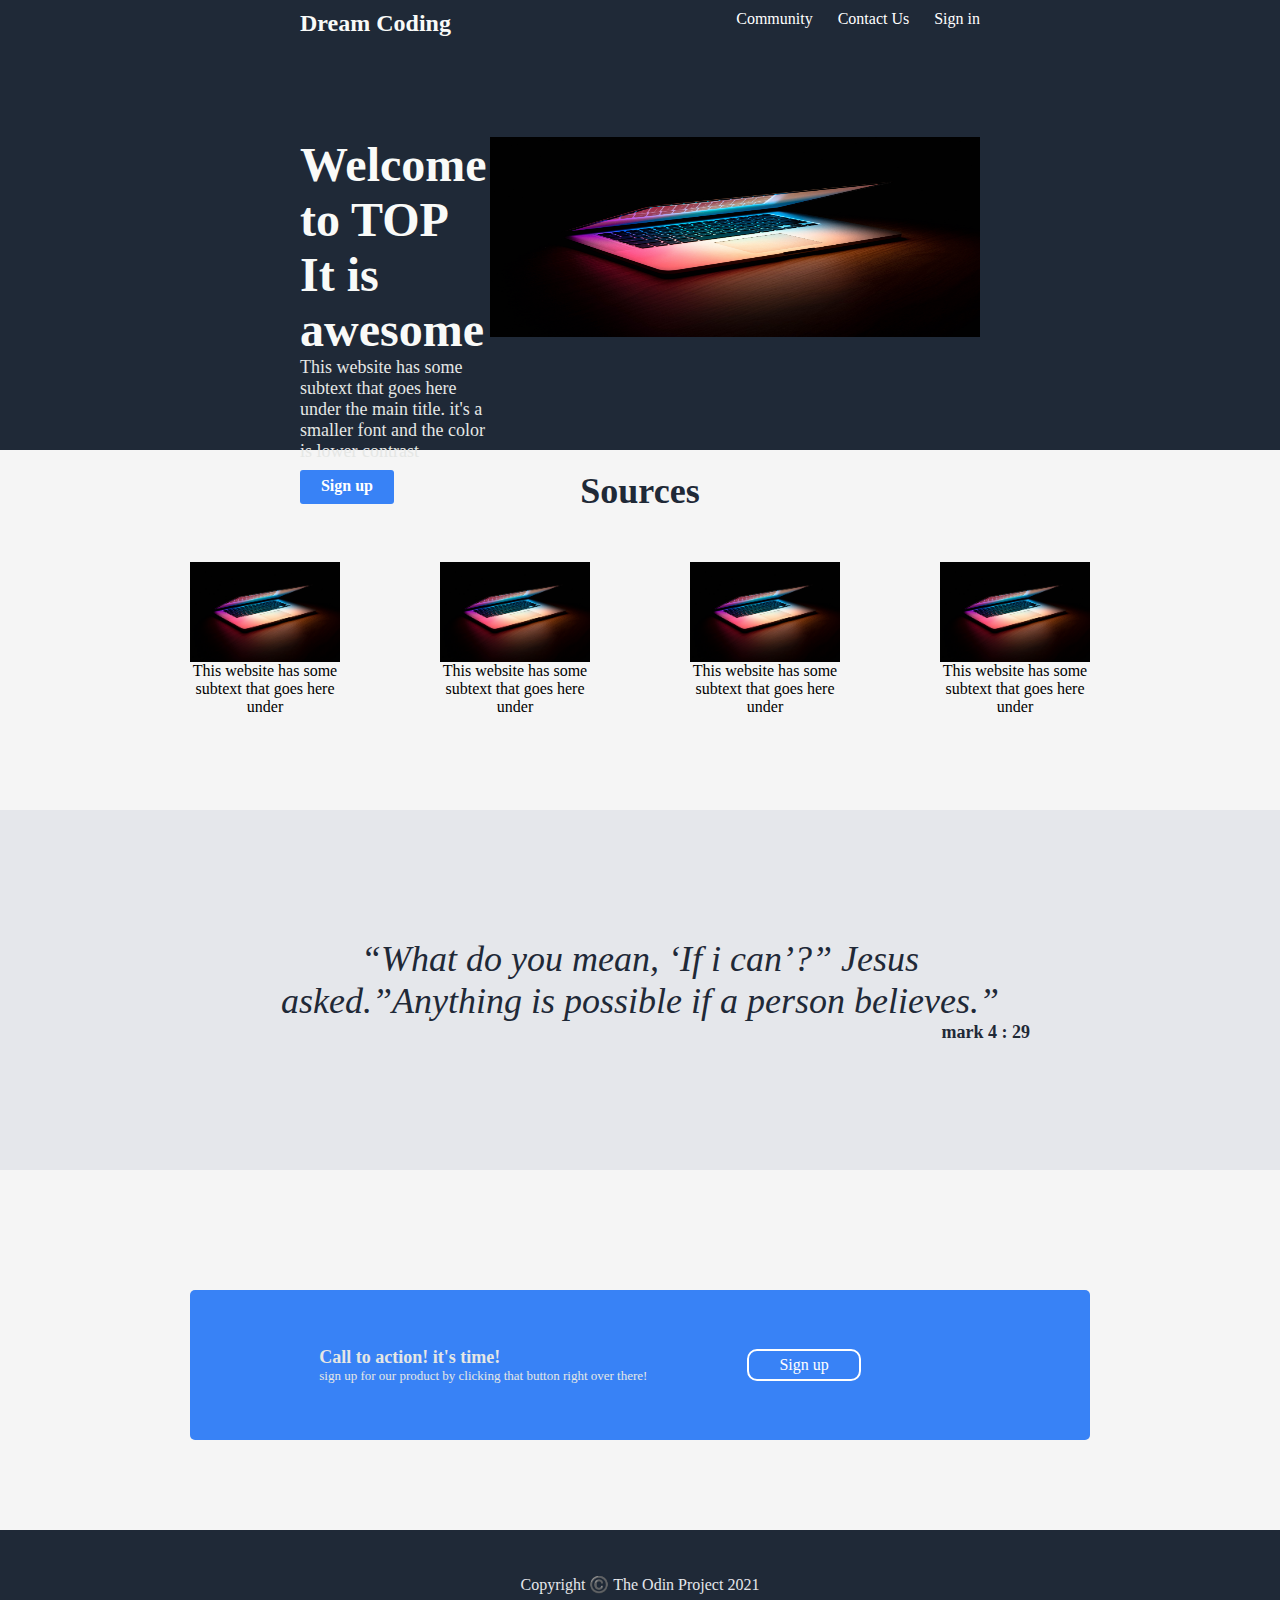
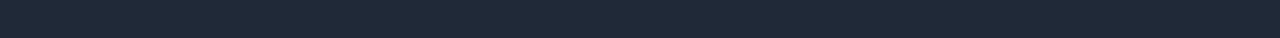
<file: odin/FirstSite/index.html>
<!DOCTYPE html>
<html lang="en">
<head>
  <meta charset="UTF-8">
  <meta http-equiv="X-UA-Compatible" content="IE=edge">
  <meta name="viewport" content="width=device-width, initial-scale=1.0">
  <link rel="stylesheet" href="style.css">
  <title>First wep-site</title>
</head>
<body>
  <div class="header">
    <div class="header-nav">
      <h2>Dream Coding</h2>
      <ul>
        <li>Community</li>
        <li>Contact Us</li>
        <li>Sign in</li>
      </ul>
    </div>
    <div class="header-container">
      <div class="item">
        <div class="item item1">
          <h1>Welcome to TOP<br> It is awesome</h1>
          <p>This website has some subtext that goes here under the main title.
            it's a smaller font and the color is lower contrast
          </p>
          <a class="button" href="https://www.naver.com/">Sign up</a>
        </div>
        <div class="item item2">
          <img src="./stuffs/coding.jpg"/>
        </div>
      </div>
    </div>
  </div>
  <section class="section1">
    <div class="sec1-container">
      <h2>Sources</h2>
      <div class="sec1-item">
        <div class="sec1-items">
          <img src="./stuffs/coding.jpg">This website has some subtext that goes here under</div>
        <div class="sec1-items">
          <img src="./stuffs/coding.jpg">This website has some subtext that goes here under
            </div>
        <div class="sec1-items">
          <img src="./stuffs/coding.jpg">This website has some subtext that goes here under
            </div>
        <div class="sec1-items">
          <img src="./stuffs/coding.jpg">This website has some subtext that goes here under
            </div>
      </div>
    </div>

  </section>
  <section class="section2">
    <div class="sec2-container">
      <p class="content"> “What do you mean, ‘If i can’?” 
        Jesus asked.”Anything is possible if a person believes.”</p>
      <p class="author">mark 4 : 29</p>
      
    </div>
  </section>
  <section class="section3">
    <div class="sec3-container">
      <div class="action">
        <p id="first-sentence">Call to action! it's time!</p>
        <p class="second-sentence">sign up for our product by clicking that button right over there!</p>
      </div>
      <div class="SignUpButton">
        <a href="https://www.naver.com/">Sign up</a>
      </div>
      <div>
        <a></a>
      </div>
    </div>
  </section>
  <footer>
    Copyright ©️ The Odin Project 2021
  </footer>

  
  
</body>
</html>
</file>
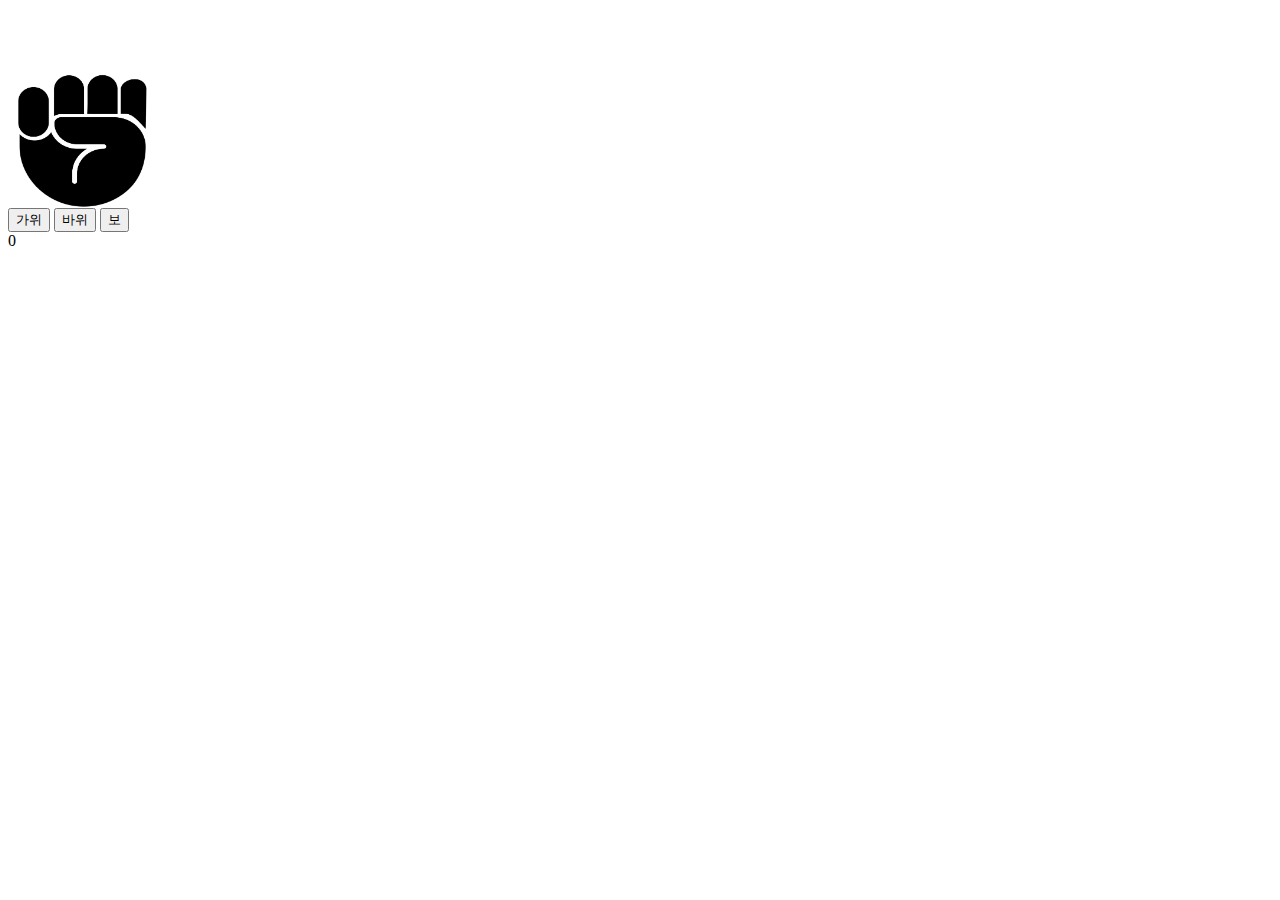
<file: odin/rock/index.html>
<!DOCTYPE html>
<html lang="en">
<head>
  <meta charset="UTF-8">
  <meta http-equiv="X-UA-Compatible" content="IE=edge">
  <meta name="viewport" content="width=device-width, initial-scale=1.0">
  <title>rockPaperScissors</title>
  <link rel="stylesheet" href="style.css">
</head>
<body>
  <div id="computer">
</div>
<div>
    <button id="scissors" class="btn">가위</button>
    <button id="rock" class="btn">바위</button>
    <button id="paper" class="btn">보</button>
</div>
<div id ="score">0</div>
  <script src="main.js"></script>
</body>
</html>
</file>
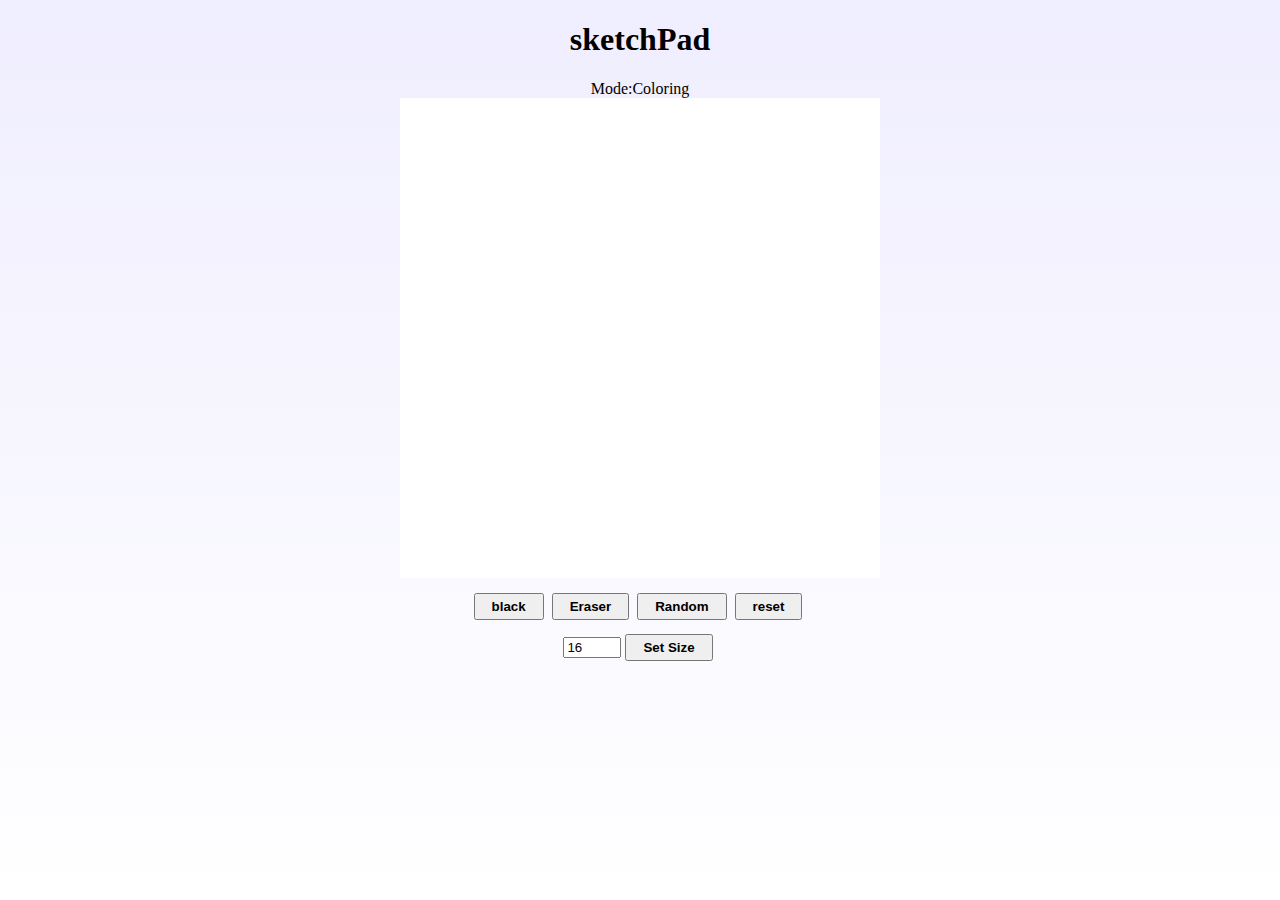
<file: odin/SketchProject/index.html>
<!DOCTYPE html>
<html lang="en">
<head>
    <meta charset="UTF-8">
    <meta http-equiv="X-UA-Compatible" content="IE=edge">
    <meta name="viewport" content="width=device-width, initial-scale=1.0">
    <title>NoteBook</title>
    <link rel="stylesheet" href="style.css">
</head>
<body>
    <div class="flex-container">
        <div class="title"><h1>sketchPad</h1></div>
        <div class="mode">Mode:Coloring</div>
        <div class="content">
            <div class="board"></div>
            <div class="buttons">
                <button onclick="changeColor('black')">black</button>
                <button onclick="changeColor('white')">Eraser</button>
                <button onclick="changeColor('random')">Random</button>
                <button onclick="resetBoard()">reset</button>
            </div> 
            <div>
                <input type="text" placeholder="size of Board" value="16" onchange="changeSize(this.value)"/> 
                <!-- this.value is whatever value i've typed into this input value -->
                <button>Set Size</button>
            </div>
        </div>
    </div>
    <script src="main.js"></script>
</body>
</html>
</file>
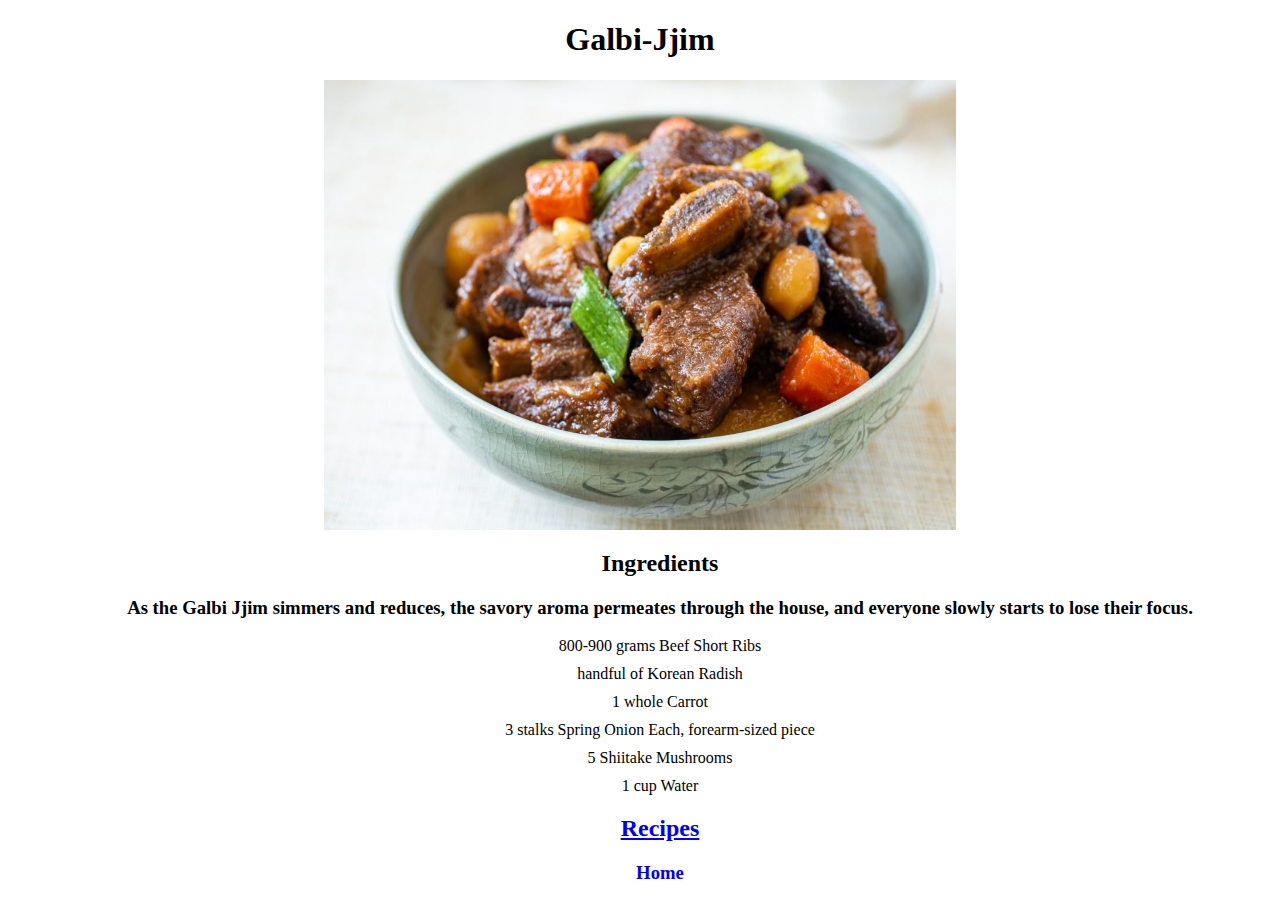
<file: odin/recipes/Galbi Jjim.html>
<!DOCTYPE html>
<html lang="en">
<head>
    <meta charset="UTF-8">
    <meta http-equiv="X-UA-Compatible" content="IE=edge">
    <meta name="viewport" content="width=device-width, initial-scale=1.0">
    <title>Galbi-Jjim info</title>
</head>
<body>
    <h1 style="text-align: center;">Galbi-Jjim</h1>
    <img src="./images/Galbi.jpg" 
    style="width: 800px;height: 450px; 
    display: block;
    margin-left: auto;
    margin-right: auto;
    width: 50%;">
    <ul>
        <h2 style="text-align: center;">Ingredients</h2>
        <h3 style="text-align: center;">As the Galbi Jjim simmers and reduces, the savory aroma permeates through the house, and everyone slowly starts to lose their focus.</h3>
        <li style="text-align: center; margin: 10px; list-style: none;">800-900 grams Beef Short Ribs</li>
        <li style="text-align: center; margin: 10px; list-style: none;">handful of Korean Radish</li>
        <li style="text-align: center; margin: 10px; list-style: none;">1 whole Carrot</li>
        <li style="text-align: center; margin: 10px; list-style: none;">3 stalks Spring Onion Each, forearm-sized piece</li>
        <li style="text-align: center; margin: 10px; list-style: none;">5 Shiitake Mushrooms</li>
        <li style="text-align: center; margin: 10px; list-style: none;">1 cup Water</li>
    </ul>
    <ul>
        <h2 style="text-align: center;"><a href="https://futuredish.com/korean-braised-short-ribs-galbi-jjim/" target="_blank">Recipes</a></h2>
        <h3 style="text-align: center;"><a href="../index.html" style="text-decoration: none;">Home</a></h3>
</body>
</html>
</file>
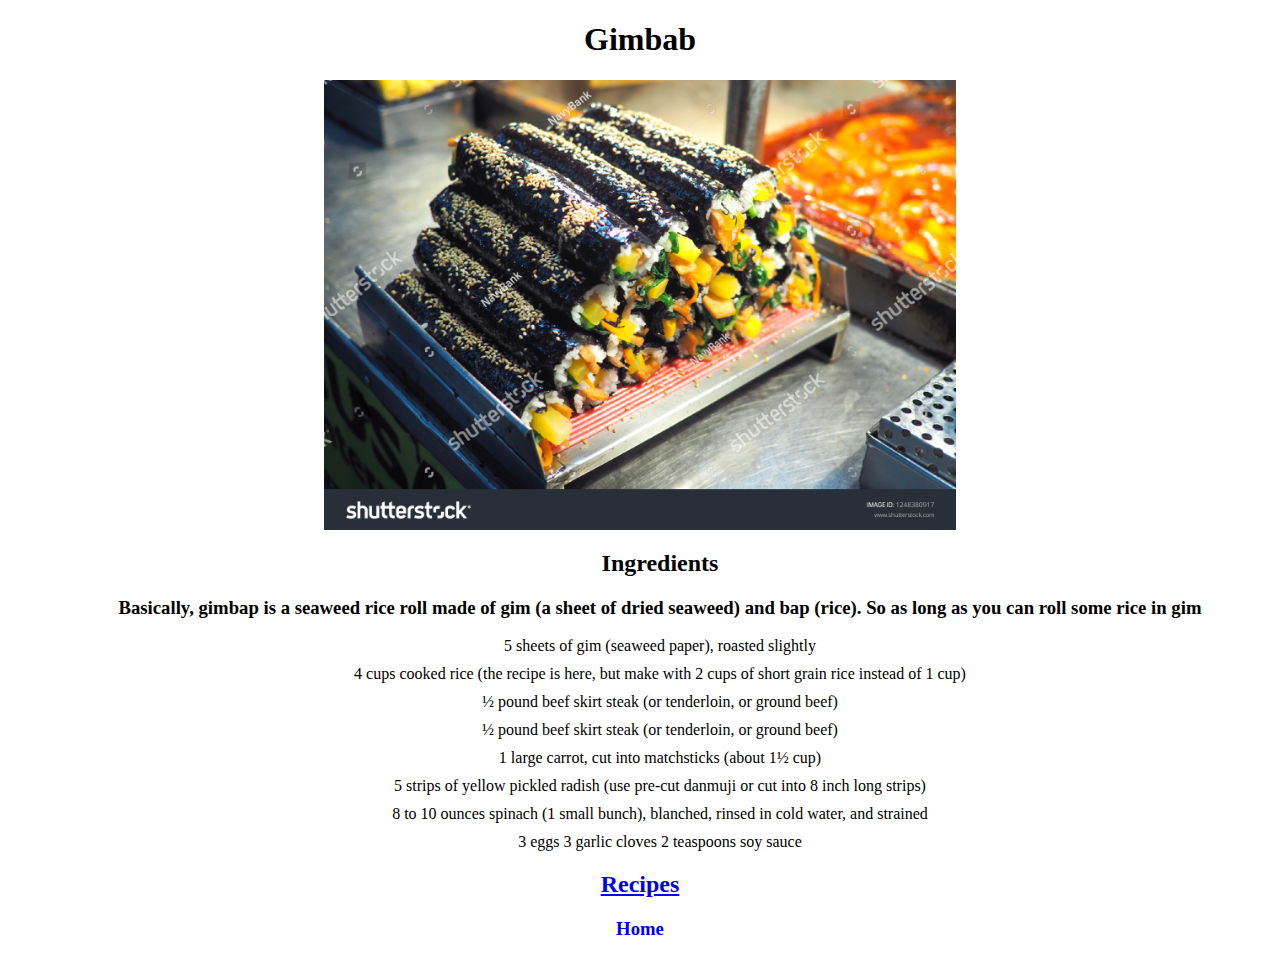
<file: odin/recipes/Gimbab.html>
<!DOCTYPE html>
<html lang="en">
<head>
    <meta charset="UTF-8">
    <meta http-equiv="X-UA-Compatible" content="IE=edge">
    <meta name="viewport" content="width=device-width, initial-scale=1.0">
    <title>Gimbab info</title>
</head>
<body>
    <h1 style="text-align: center">Gimbab</h1>
    <img src="./images/gimbab.jpg" 
    style="width: 800px;height: 450px; 
    display: block;
    margin-left: auto;
    margin-right: auto;
    width: 50%;">
    <ul>
        <h2 style="text-align: center;">Ingredients</h2>
        <h3 style="text-align: center;">Basically, gimbap is a seaweed rice roll made of gim (a sheet of dried seaweed) and bap (rice). So as long as you can roll some rice in gim</h3>
        <li style="text-align: center; margin: 10px; list-style: none;">5 sheets of gim (seaweed paper), roasted slightly</li>
        <li style="text-align: center; margin: 10px; list-style: none;">4 cups cooked rice (the recipe is here, but make with 2 cups of short grain rice instead of 1 cup)</li>
        <li style="text-align: center; margin: 10px; list-style: none;">½ pound beef skirt steak (or tenderloin, or ground beef)</li>
        <li style="text-align: center; margin: 10px; list-style: none;">½ pound beef skirt steak (or tenderloin, or ground beef)</li>
        <li style="text-align: center; margin: 10px; list-style: none;">1 large carrot, cut into matchsticks (about 1½ cup)</li>
        <li style="text-align: center; margin: 10px; list-style: none;">5 strips of yellow pickled radish (use pre-cut danmuji or cut into 8 inch long strips)</li>
        <li style="text-align: center; margin: 10px; list-style: none;">8  to 10 ounces spinach (1 small bunch), blanched, rinsed in cold water, and strained</li>
        <li style="text-align: center; margin: 10px; list-style: none;">3 eggs
            3 garlic cloves
            2 teaspoons soy sauce</li>

    </ul>
    <h2 style="text-align: center;"><a href="https://www.maangchi.com/recipe/gimbap" target="_blank">Recipes</a></h2>
    <h3 style="text-align: center;"><a href="../index.html" style="text-decoration: none;">Home</a></h3>
</body>
</html>
</file>
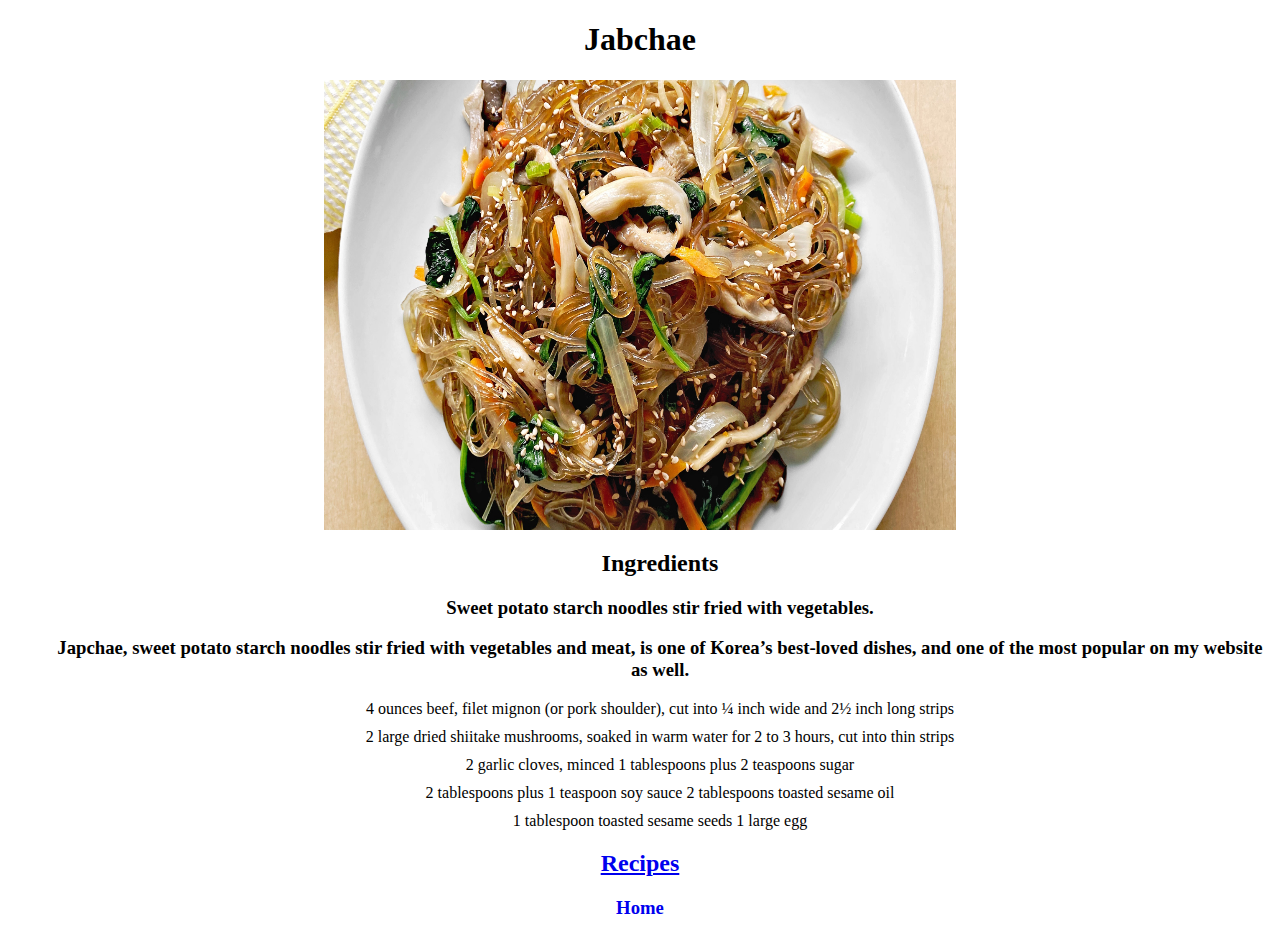
<file: odin/recipes/Jabchae.html>
<!DOCTYPE html>
<html lang="en">
<head>
    <meta charset="UTF-8">
    <meta http-equiv="X-UA-Compatible" content="IE=edge">
    <meta name="viewport" content="width=device-width, initial-scale=1.0">
    <title>Jabchae info</title>
</head>
<body>
    <h1 style="text-align: center">Jabchae</h1>
    <img src="./images/Japchae1-jd.jpg" 
    style="width: 800px;height: 450px; 
        display: block;
        margin-left: auto;
        margin-right: auto;
        width: 50%;">
    <div>
        <ul>
            <h2 style="text-align: center;">Ingredients</h2>
            <h3 style="text-align: center;">Sweet potato starch noodles stir fried with vegetables. <p>Japchae, sweet potato starch noodles stir fried with vegetables and meat, is one of Korea’s best-loved dishes, and one of the most popular on my website as well.</p></h3>
            <li style="text-align: center; margin: 10px; list-style: none;">4 ounces beef, filet mignon (or pork shoulder), cut into ¼ inch wide and 2½ inch long strips</li>
            <li style="text-align: center; margin: 10px; list-style: none;">2 large dried shiitake mushrooms, soaked in warm water for 2 to 3 hours, cut into thin strips</li>
            <li style="text-align: center; margin: 10px; list-style: none;">2 garlic cloves, minced
                1 tablespoons plus 2 teaspoons sugar</li>
            <li style="text-align: center; margin: 10px; list-style: none;">2 tablespoons plus 1 teaspoon soy sauce
    2 tablespoons toasted sesame oil</li>
            <li style="text-align: center; margin: 10px; list-style: none;">1 tablespoon toasted sesame seeds
                1 large egg</li>
       
        </ul>
    </div>
    <div>
        <h2 style="text-align: center;"><a href="https://futuredish.com/korean-braised-short-ribs-galbi-jjim/" target="_blank">Recipes</a></h2>
        <h3 style="text-align: center;"><a href="../index.html" style="text-decoration: none;">Home</a></h3>
    </div>

    
</body>
</html>
</file>
<file: odin/FirstSite/style.css>
* { 
    margin: 0;
    padding: 0;
}
.header { 
    margin: 0;
    padding: 0;
    width: 100%;
    height: 50vh;
    background-color: #1F2937;
    color: white;
    display: flex;   
    flex-direction: column;
}

.header-nav { 
    display: flex;
    margin-left: 300px;
    margin-right: 300px;
    justify-content: space-between;
}

ul { 
    list-style: none;
    margin: 0;
    padding: 0;
    display: flex;
    padding-top: 10px;
    gap: 25px;
}

li:hover { 
    background-color: #333f50;
    padding-top: 2px;

}

.header-container { 
    display: flex;
    flex: 1;
    position: relative;
    margin-top: 100px;
    margin-left: 300px;
    margin-right: 300px;
    margin-bottom: 100px;
}

.item { 
    flex: 1;
    width: 500px;
    display: flex;
}

.item1 {
    flex-direction: column;
    flex-shrink: 0;
}

h2 { 
    font-size: 24px; 
    margin-top: 10px;  
    color: #f9faf8;
}

h1 {
    font-size: 48px;
    color: #f9faf8;
    margin: 0; 
}

p { 
    font-size: 18px;
    color: #E5E7E5;
    margin: 0;
}

.item2 img { 
    width: 490px;
    height: 200px;
}
.item1 a { 
    text-decoration: none;
    color: inherit;
    text-align: center;
    width: 80px;
    height: 20px;
    font-weight: 700;
    background-color: #3882f6;
    padding: 7px;
    border-radius: 3px;
    font-size: medium;
    margin-top: 8px;
    font-size: medium;
}

.section1{
    margin: 0;
    padding: 0;
    width: 100%;
    height: 40vh;
    background-color: whitesmoke;
    display: flex; 
    flex-direction: column;
    align-items: center;
}


.sec1-container { 
    display: flex;
    flex-direction: column;
    flex: 1;
}
.sec1-container h2 { 
    color: #1F2937;
    padding: 20px;
    font-size: 36px;
    font-weight:bold;
    text-align: center;
    margin: 0;
}

.sec1-item { 
    display: flex;
    align-items:flex-start;
    margin-top: 30px;
    flex: 1;
}

.sec1-items { 
    display: flex;
    flex-direction: column;
    padding-right: 50px;
    padding-left: 50px;

    text-align: center;
    width: 150px;
    height: 150px;
}

.sec1-items img { 
    width: 150px;
    height: 150px;
}

.section2 {
    margin: 0;
    padding: 0;
    width: 100%;
    height: 40vh;
    background-color: #e5e7eb;
    text-align: end;
    display: flex;
}

.sec2-container{
    display: flex;
    flex-direction: column;
    flex: 1;
    justify-content: center;
    padding-left: 250px;
    padding-right: 250px;
    font-weight: 100;
}

.sec2-container .content { 
    color: #1F2937;
    font-size: 36px;
    font-style: italic;
    text-align: center;
    align-items: center;
    margin: 0;
}

.sec2-container .author {
    margin: 0;
    color: #1F2937;
    font-size: large;
    font-weight: 700;
    
}



.section3 {
    margin: 0;
    padding: 0;
    width: 100%;
    height: 40vh;
    background-color: whitesmoke;
    display: flex;   
    flex-direction: column;
    align-items: center;
    color: white;
}

.sec3-container { 
    background-color: #333f50;
    width: 900px;
    height: 150px;
    margin-top: 120px;
    background-color: #3882f6;
    border-radius: 5px;
    display: flex;
    justify-content: center;
    align-items: center;
    gap: 100px;
}

.action #first-sentence {
    font-weight: 700;
}

.action .second-sentence{
    font-size: small;
}


.sec3-container .SignUpButton { 
    border: 2px solid white;
    border-radius: 10px;
    padding: 5px;
    padding-left: 30px;
    padding-right: 30px;
}
.sec3-container .SignUpButton a {
    justify-content: center;
    text-decoration: none;
    color: inherit;
    
}


footer { 
    margin: 0;
    padding: 0;
    width: 100%;
    height: 12vh;
    background-color: #1F2937;
    color: #e5e7eb;
    display: flex;
    justify-content: center;
    align-items: center;
    
}
</file>
<file: odin/rock/style.css>
#computer {
  width: 142px;
  height: 200px;
  background-position: 0 0;
};
</file>
<file: odin/SketchProject/style.css>
body {
  padding: 0;
  margin: 0;
}  

.board{

    width: 80%;
    height: 80%;
    display: grid;
}

.flex-container{
height: 100vh;
width: 100vw;
display: flex;
flex-direction: column;
align-items: center;
background: linear-gradient(rgba(96,79,252,0.099),white);
}
.board {
  display: grid;
  background-color: white;

}

.content {
  display: flex;
  flex-direction: column;
  align-items: center;
  min-height: 100px ;
  min-width: 100px;
  max-width: 600px;
  max-height: 600px;
  width: 50vw;
  height: 50vw;
  
}
.buttons{
  margin-top: 15px;
  margin-bottom: 10px;
}

button {
  padding: 0.3em 1.2em;
  margin: 0 0.3em 0.3em 0;
  font-weight: 600;
  text-align: center;
  transition: all 0.2s;
}
button:hover{
  cursor: pointer;
}
input {
  width: 50px;
}
</file>
